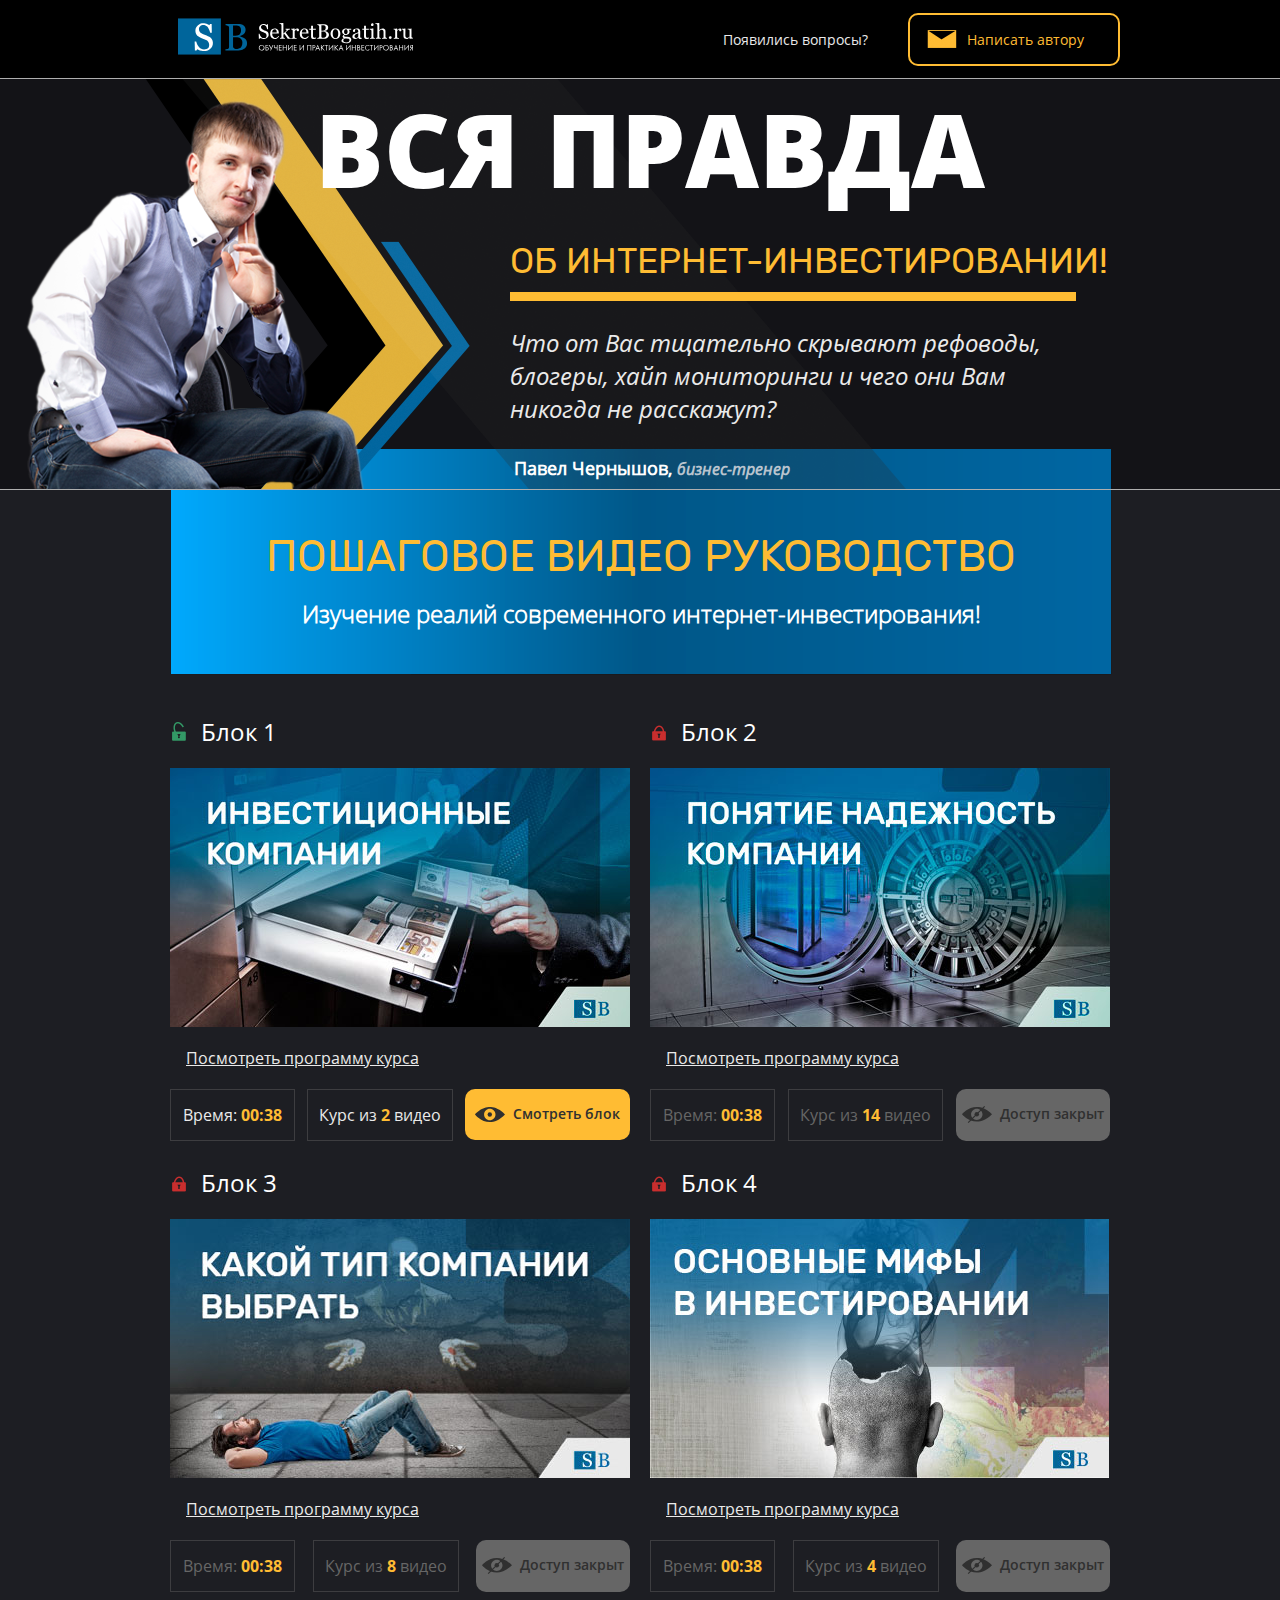
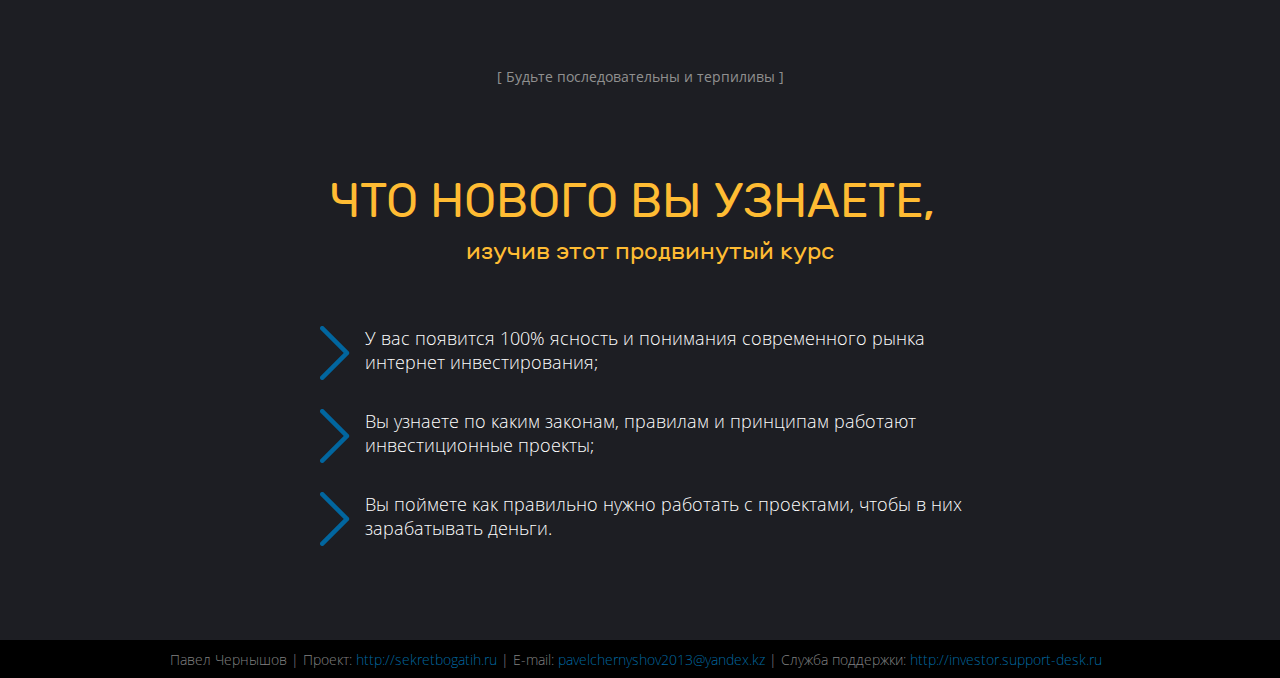
<file: index.html>
<!DOCTYPE html>
<html lang="en">
<head>
	<meta charset="UTF-8">
	<title>Секреты богатых</title>
	<link rel="stylesheet" href="css/main.css">
	<link rel="shortcut icon" href="favicon.ico" type="image/x-icon">
	<!--[if lt IE 9]>
<script src="dist/html5shiv.js"></script>
<![endif]-->
<!--[if lte IE 8]><script src="js/libs/selectivizr.js"></script><![endif]-->
</head>
<body>
	
	<header>
		<div class="top-bg">
			<div class="top-header">
				<a href="index.html"><img src="img/logo.svg" width="235" height="37" alt="logo"></a>
				<div class="header-info">
					<div class="question">Появились вопросы?</div>
					<div class="button-menu" id="mail-author"><span class="email-img"></span>Написать автору</div>
				</div>
			</div>
		</div>
		
		<section class="header-content">
			<div class="wrapper">
				<div class="arrows-bg"></div>
				<div class="author-img"></div>
				<h1 class="main-h">вся правда</h1>
				<div class="desc-text">
					<span class="main-desc">об интернет-инвестировании!</span>
					<div class="line"></div>
					<p class="desc">Что от Вас тщательно скрывают рефоводы, 
						блогеры, хайп мониторинги и чего они Вам 
						никогда не расскажут?
					</p>
					<h4 class="author-name">Павел Чернышов, <span class="bt">бизнес-тренер</span></h4>
				</div>
				
				<div class="block">
					<div class="text">
						<h2 class="main-text">Пошаговое видео руководство</h2>

						<h3 class="desc-block">Изучение реалий современного интернет-инвестирования!</h3>
					</div>
				</div>
			</div>
		</section>
		<div class="border-bottom"></div>
	</header>

	<div class="wrapper">
		<section class="content">
			<div class="flex-container">
				<div class="block-container">
					<div class="islocked">
						<img src="img/not-locked.png" alt="opened"><span class="block-name">Блок 1</span>
					</div>
					<div class="video-image">
						<img src="img/block1.jpg" alt="first image">
					</div>
					<div><a href="javascript:void(0)" class="watch-pr" data-id="1">Посмотреть программу курса</a></div>
					<div class="container">
						<div class="time-block">
							Время: <span class="marked">00:38</span>
						</div>
						<div class="video-count-block">
							Курс из <span class="marked">2</span> видео
						</div>
						<a href="singlepage.html"><div class="button-menu"><span class="watch-img"></span>Смотреть блок</div></a>
					</div>
				</div>
				<div class="block-container">
					<div class="islocked">
						<img src="img/locked.png" alt="opened"><span class="block-name">Блок 2</span>
					</div>
					<div class="video-image">
						<img src="img/block2.jpg" alt="first image">
					</div>
					<a href="javascript:void(0)" class="watch-pr" data-id="2">Посмотреть программу курса</a>
					<div class="container closed-cont">
						<div class="time-block">
							Время: <span class="marked">00:38</span>
						</div>
						<div class="video-count-block">
							Курс из <span class="marked">14</span> видео
						</div>
						<div class="closed-butt"><span class="watch-img closed"></span>Доступ закрыт</div>
					</div>
				</div>
				<div class="block-container">
					<div class="islocked">
						<img src="img/locked.png" alt="opened"><span class="block-name">Блок 3</span>
					</div>
					<div class="video-image">
						<img src="img/block3.jpg" alt="first image">
					</div>
					<div><a href="javascript:void(0)" class="watch-pr" data-id="3">Посмотреть программу курса</a></div>
					<div class="container closed-cont">
						<div class="time-block">
							Время: <span class="marked">00:38</span>
						</div>
						<div class="video-count-block">
							Курс из <span class="marked">8</span> видео
						</div>
						<div class="closed-butt"><span class="watch-img closed"></span>Доступ закрыт</div>
					</div>
				</div>
				<div class="block-container">
					<div class="islocked">
						<img src="img/locked.png" alt="opened"><span class="block-name">Блок 4</span>
					</div>
					<div class="video-image">
						<img src="img/block4.jpg" alt="first image">
					</div>
					<div><a href="javascript:void(0)" class="watch-pr" data-id="4">Посмотреть программу курса</a></div>
					<div class="container closed-cont">
						<div class="time-block">
							Время: <span class="marked">00:38</span>
						</div>
						<div class="video-count-block">
							Курс из <span class="marked">4</span> видео
						</div>
						<div class="closed-butt"><span class="watch-img closed"></span>Доступ закрыт</div>
					</div>
				</div>
			</div>
		</section>

		<div class="solid-text">[ Будьте последовательны и терпиливы ]</div>

		<section class="adv">
			<div class="title">
				<p>что нового вы узнаете, <p class="small">изучив этот продвинутый курс</p></p>
			</div>
			<ul class="list">
				<li><span class="marker"></span>У вас появится 100% ясность и понимания современного рынка 
					интернет инвестирования;
				</li>
				<li><span class="marker"></span>Вы узнаете по каким законам, правилам и принципам работают 
					инвестиционные проекты;
				</li>
				<li><span class="marker"></span>Вы поймете как  правильно нужно работать с проектами, чтобы 
					в них зарабатывать деньги.
				</li>
			</ul>
		</section>
	</div>
	<!-- 4 модальных окна посмотреть программу курса -->
	<section class="popup-window" data-id="1">
		<header>
			<h1 class="block-name">Блок №1</h1>
			<h2 class="title">инвестиционные компании</h2>
			<div class="close"></div>
		</header>
		<div class="popup-wrap">
			<div class="info">
				<span class="text-count">Количество видео: <span class="count">2</span></span>
				<span class="text-time">Время для изучения: <span class="time">32:48</span></span>
			</div>
			<div class="popup-content">
				<h1 class="title">Программа курса</h1>

				<div class="classes">
					<div class="class">
						<span class="title">занятие № 1</span>
						<ul>
							<li>Что такое инвестиционная компания? - Банк, Реальный бизнес, ДУ, хайп, Матрица, Пирамида?</li>
							<li>Как работают инвестиционные компании? - схемы и правила для каждого типа проекта!</li>
							<li>Какие бывают типы и виды инвестиционных компаний? - Банк, Реальный бизнес, Проект, ДУ, хайп, Матрица, Пирамида?</li>
						</ul>
					</div>
					<div class="class">
						<span class="title">занятие № 2</span>
						<ul>
							<li>Что такое инвестиционная компания? - Банк, Реальный бизнес, ДУ, хайп, Матрица, Пирамида?</li>
							<li>Как работают инвестиционные компании? - схемы и правила для каждого типа проекта!</li>
							<li>Какие бывают типы и виды инвестиционных компаний? - Банк, Реальный бизнес, Проект, ДУ, хайп, Матрица, Пирамида?</li>
						</ul>
					</div>
					<div class="class">
						<span class="title">занятие № 3</span>
						<ul>
							<li>Что такое инвестиционная компания? - Банк, Реальный бизнес, ДУ, хайп, Матрица, Пирамида?</li>
							<li>Как работают инвестиционные компании? - схемы и правила для каждого типа проекта!</li>
							<li>Какие бывают типы и виды инвестиционных компаний? - Банк, Реальный бизнес, Проект, ДУ, хайп, Матрица, Пирамида?</li>
						</ul>
					</div>
				</div><!-- classes -->
			</div><!-- popup content -->
		</div>
	</section>
	<section class="popup-window" data-id="2">
		<header>
			<h1 class="block-name">Блок №2</h1>
			<h2 class="title">инвестиционные компании</h2>
			<div class="close"></div>
		</header>
		<div class="popup-wrap">
			<div class="info">
				<span class="text-count">Количество видео: <span class="count">2</span></span>
				<span class="text-time">Время для изучения: <span class="time">32:48</span></span>
			</div>
			<div class="popup-content">
				<h1 class="title">Программа курса</h1>

				<div class="classes">
					<div class="class">
						<span class="title">занятие № 1</span>
						<ul>
							<li>Что такое инвестиционная компания? - Банк, Реальный бизнес, ДУ, хайп, Матрица, Пирамида?</li>
							<li>Как работают инвестиционные компании? - схемы и правила для каждого типа проекта!</li>
							<li>Какие бывают типы и виды инвестиционных компаний? - Банк, Реальный бизнес, Проект, ДУ, хайп, Матрица, Пирамида?</li>
						</ul>
					</div>
					<div class="class">
						<span class="title">занятие № 2</span>
						<ul>
							<li>Что такое инвестиционная компания? - Банк, Реальный бизнес, ДУ, хайп, Матрица, Пирамида?</li>
							<li>Как работают инвестиционные компании? - схемы и правила для каждого типа проекта!</li>
							<li>Какие бывают типы и виды инвестиционных компаний? - Банк, Реальный бизнес, Проект, ДУ, хайп, Матрица, Пирамида?</li>
						</ul>
					</div>
					<div class="class">
						<span class="title">занятие № 3</span>
						<ul>
							<li>Что такое инвестиционная компания? - Банк, Реальный бизнес, ДУ, хайп, Матрица, Пирамида?</li>
							<li>Как работают инвестиционные компании? - схемы и правила для каждого типа проекта!</li>
							<li>Какие бывают типы и виды инвестиционных компаний? - Банк, Реальный бизнес, Проект, ДУ, хайп, Матрица, Пирамида?</li>
						</ul>
					</div>
				</div><!-- classes -->
			</div><!-- popup content -->
		</div>
	</section>
	<section class="popup-window" data-id="3">
		<header>
			<h1 class="block-name">Блок №3</h1>
			<h2 class="title">инвестиционные компании</h2>
			<div class="close"></div>
		</header>
		<div class="popup-wrap">
			<div class="info">
				<span class="text-count">Количество видео: <span class="count">2</span></span>
				<span class="text-time">Время для изучения: <span class="time">32:48</span></span>
			</div>
			<div class="popup-content">
				<h1 class="title">Программа курса</h1>

				<div class="classes">
					<div class="class">
						<span class="title">занятие № 1</span>
						<ul>
							<li>Что такое инвестиционная компания? - Банк, Реальный бизнес, ДУ, хайп, Матрица, Пирамида?</li>
							<li>Как работают инвестиционные компании? - схемы и правила для каждого типа проекта!</li>
							<li>Какие бывают типы и виды инвестиционных компаний? - Банк, Реальный бизнес, Проект, ДУ, хайп, Матрица, Пирамида?</li>
						</ul>
					</div>
					<div class="class">
						<span class="title">занятие № 2</span>
						<ul>
							<li>Что такое инвестиционная компания? - Банк, Реальный бизнес, ДУ, хайп, Матрица, Пирамида?</li>
							<li>Как работают инвестиционные компании? - схемы и правила для каждого типа проекта!</li>
							<li>Какие бывают типы и виды инвестиционных компаний? - Банк, Реальный бизнес, Проект, ДУ, хайп, Матрица, Пирамида?</li>
						</ul>
					</div>
					<div class="class">
						<span class="title">занятие № 3</span>
						<ul>
							<li>Что такое инвестиционная компания? - Банк, Реальный бизнес, ДУ, хайп, Матрица, Пирамида?</li>
							<li>Как работают инвестиционные компании? - схемы и правила для каждого типа проекта!</li>
							<li>Какие бывают типы и виды инвестиционных компаний? - Банк, Реальный бизнес, Проект, ДУ, хайп, Матрица, Пирамида?</li>
						</ul>
					</div>
				</div><!-- classes -->
			</div><!-- popup content -->
		</div>
	</section>
	<section class="popup-window" data-id="4">
		<header>
			<h1 class="block-name">Блок №4</h1>
			<h2 class="title">инвестиционные компании</h2>
			<div class="close"></div>
		</header>
		<div class="popup-wrap">
			<div class="info">
				<span class="text-count">Количество видео: <span class="count">2</span></span>
				<span class="text-time">Время для изучения: <span class="time">32:48</span></span>
			</div>
			<div class="popup-content">
				<h1 class="title">Программа курса</h1>

				<div class="classes">
					<div class="class">
						<span class="title">занятие № 1</span>
						<ul>
							<li>Что такое инвестиционная компания? - Банк, Реальный бизнес, ДУ, хайп, Матрица, Пирамида?</li>
							<li>Как работают инвестиционные компании? - схемы и правила для каждого типа проекта!</li>
							<li>Какие бывают типы и виды инвестиционных компаний? - Банк, Реальный бизнес, Проект, ДУ, хайп, Матрица, Пирамида?</li>
						</ul>
					</div>
					<div class="class">
						<span class="title">занятие № 2</span>
						<ul>
							<li>Что такое инвестиционная компания? - Банк, Реальный бизнес, ДУ, хайп, Матрица, Пирамида?</li>
							<li>Как работают инвестиционные компании? - схемы и правила для каждого типа проекта!</li>
							<li>Какие бывают типы и виды инвестиционных компаний? - Банк, Реальный бизнес, Проект, ДУ, хайп, Матрица, Пирамида?</li>
						</ul>
					</div>
					<div class="class">
						<span class="title">занятие № 3</span>
						<ul>
							<li>Что такое инвестиционная компания? - Банк, Реальный бизнес, ДУ, хайп, Матрица, Пирамида?</li>
							<li>Как работают инвестиционные компании? - схемы и правила для каждого типа проекта!</li>
							<li>Какие бывают типы и виды инвестиционных компаний? - Банк, Реальный бизнес, Проект, ДУ, хайп, Матрица, Пирамида?</li>
						</ul>
					</div>
				</div><!-- classes -->
			</div><!-- popup content -->
		</div>
	</section>





	<section class="closed-popup">
		<h1 class="title">доступ к блокам открывается последовательно!</h1>
		<div class="separator"></div>
		<p class="desc">Каждые 24 часа Вам будет открываться следующий блок материалов.</p>

		<div class="block-email">Ссылка придет Вам на Email</div>
	</section>


	<section class="mailto-author">
		<div class="close"></div>
		<form id="form">
			<label for="name" class="name">Ваше имя: <input id="name" type="text" name="name" placeholder="Имя..." required></label>
			<label for="email" class="email">Ваш Email: <input id="email" type="email" name="email" placeholder="example@.com" required></label>
			<textarea placeholder="Сообщение..." class="msg" name="msg" id="msg" required></textarea>
			<div class="submit-wrapper">
				<button type="submit" class="button-send">Отправить</button>
			</div>
		</form>
	</section>

	<section class="msg-box">Ваше сообщение успешно отправлено! 
		<span class="checkmark">
			<div class="checkmark-stem"></div>
			<div class="checkmark-kick"></div>
		</span>
	</section>
	<footer>
		<div class="wrapper">
			<span>Павел Чернышов | </span>
			<span>Проект: <a href="http://sekretbogatih.ru" class="mark">http://sekretbogatih.ru</a> | </span>
			<span>E-mail: <a class="mark" href="mailto:pavelchernyshov2013@yandex.kz">pavelchernyshov2013@yandex.kz</a> | </span>
			<span>Служба поддержки: <a href="http://investor.support-desk.ru" class="mark">http://investor.support-desk.ru</a></span>
		</div>
	</footer>

	<script src="https://code.jquery.com/jquery-3.1.1.min.js"></script>
	<script src="js/main.js"></script>
</body>
</html>
</file>
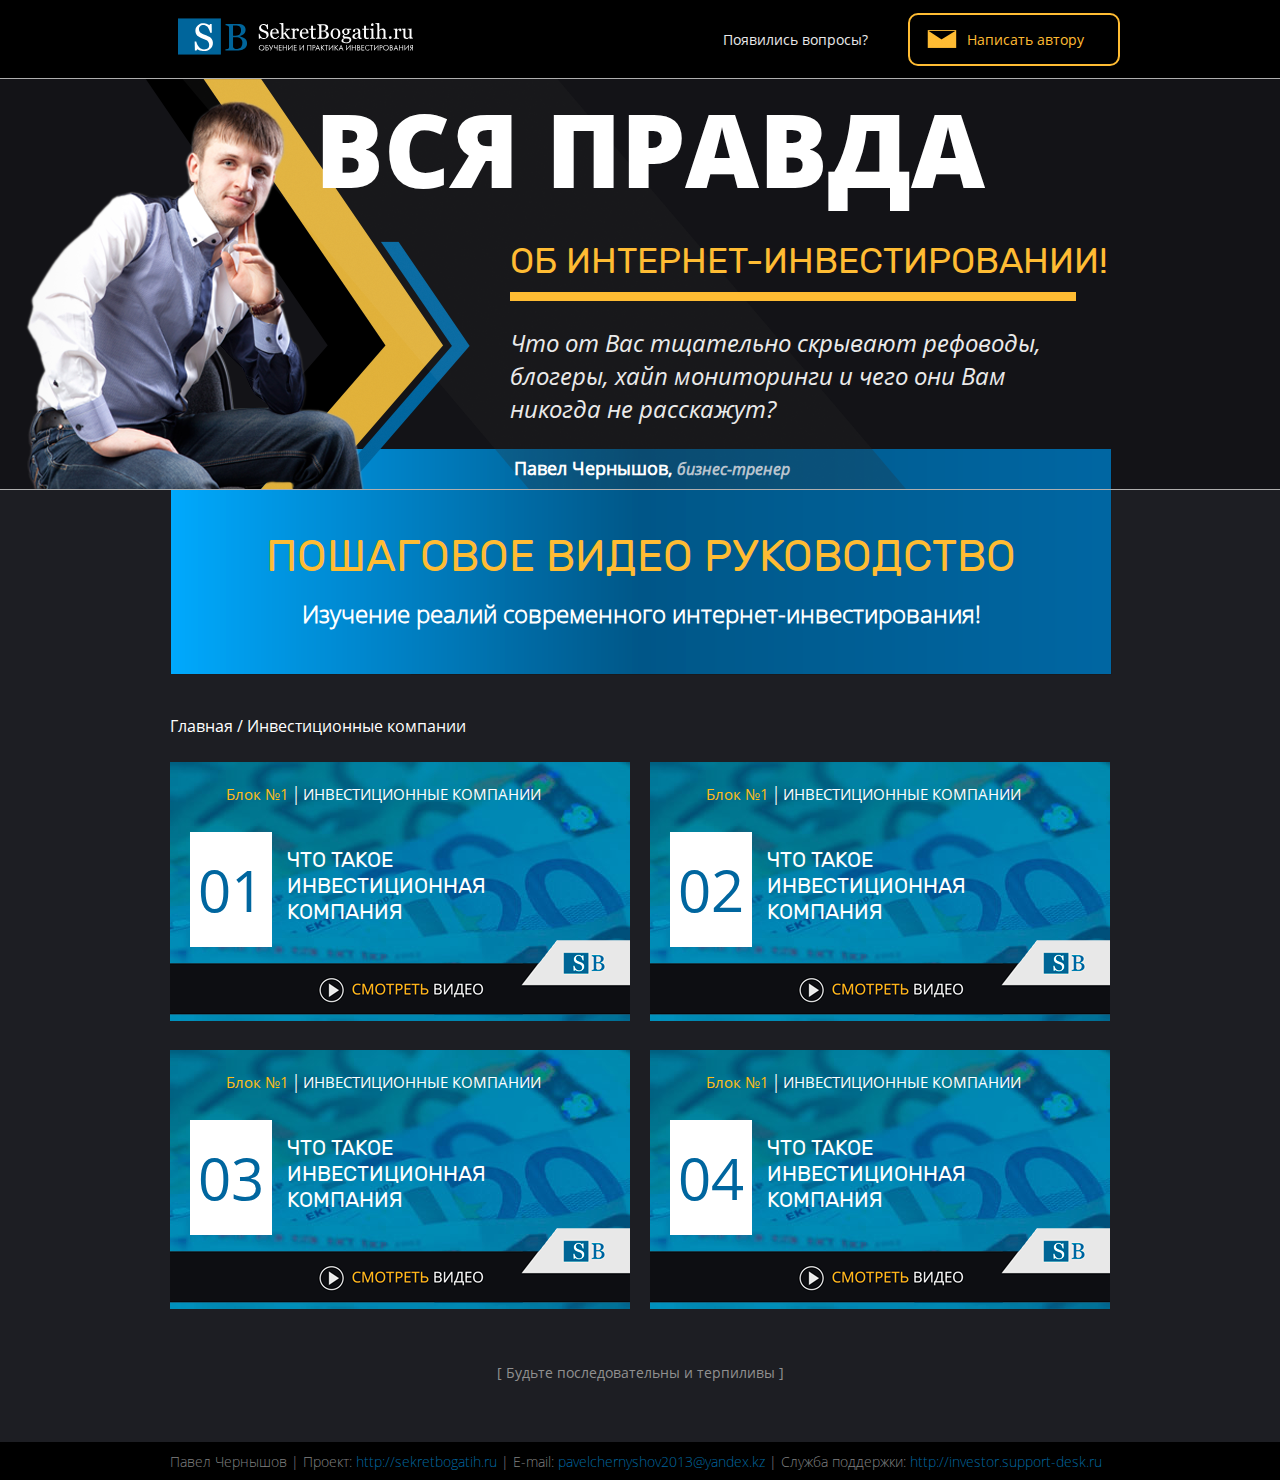
<file: singlepage.html>
<!DOCTYPE html>
<html lang="en">
<head>
	<meta charset="UTF-8">
	<title>Блок №1</title>
	<link rel="stylesheet" href="css/main.css">
	<link rel="shortcut icon" href="favicon.ico" type="image/x-icon">
	<!--[if lt IE 9]>
<script src="dist/html5shiv.js"></script>
<![endif]-->
<!--[if lte IE 8]><script src="js/libs/selectivizr.js"></script><![endif]-->
</head>
<body>
	<div class="shadow"></div><!--тень для главное страницы при открытии видео -->
	<header>
		<div class="top-bg">
			<div class="top-header">
				<a href="index.html"><img src="img/logo.svg" width="235" height="37" alt="logo"></a>
				<div class="header-info">
					<div class="question">Появились вопросы?</div>
					<div class="button-menu" id="mail-author"><span class="email-img"></span>Написать автору</div>
				</div>
			</div>
		</div>
		
		<section class="header-content">
			<div class="wrapper">
				<div class="arrows-bg"></div>
				<div class="author-img"></div>
				<h1 class="main-h">вся правда</h1>
				<div class="desc-text">
					<span class="main-desc">об интернет-инвестировании!</span>
					<div class="line"></div>
					<p class="desc">Что от Вас тщательно скрывают рефоводы, 
						блогеры, хайп мониторинги и чего они Вам 
						никогда не расскажут?
					</p>
					<h4 class="author-name">Павел Чернышов, <span class="bt">бизнес-тренер</span></h4>
				</div>
				
				<div class="block">
					<div class="text">
						<h2 class="main-text">Пошаговое видео руководство</h2>

						<h3 class="desc-block">Изучение реалий современного интернет-инвестирования!</h3>
					</div>
				</div>
			</div>
		</section>
		<div class="border-bottom"></div>
	</header>

	<section class="content wrapper">
		<div class="refs">
			<a href="index.html">Главная</a>
			<span>/</span>
			<a href="#" class="active">Инвестиционные компании</a>
		</div>
		<div class="flex-container">
			<div class="frame-block">
				<div class="video-ref" data-id="1">
					<div class="video-block">
						<div class="block-name"><span class="active">Блок №1</span><span> | </span><span class="block-title">инвестиционные компании</span></div>
						<div class="block-text">
							<div class="number">01</div>
							<p class="title">что такое инвестиционная компания</p>
						</div>
						<div class="watch-video"></div>
						<img src="img/block1/block1.jpg" alt="first video">
					</div>
				</div>
				<div class="youtube-block">
					<div class="close"></div>
					<iframe class="frame" width="700" height="412" src="https://www.youtube.com/embed/IjMETiA6vU0" frameborder="0" allowfullscreen></iframe>
				</div>
			</div>
			<div class="frame-block">
				<div class="video-ref" data-id="2">
					<div class="video-block">
						<div class="block-name"><span class="active">Блок №1</span><span> | </span><span class="block-title">инвестиционные компании</span></div>
						<div class="block-text">
							<div class="number">02</div>
							<p class="title">что такое инвестиционная компания</p>
						</div>
						<div class="watch-video"></div>
						<img src="img/block1/block1.jpg" alt="first video">
					</div>
				</div>
				<div class="youtube-block">
					<div class="close"></div>
					<iframe class="frame" width="700" height="412" src="https://www.youtube.com/embed/XUkLJHSdcZs" frameborder="0" allowfullscreen></iframe>
				</div>
			</div>
			<div class="frame-block">
				<div class="video-ref" data-id="3">
					<div class="video-block">
						<div class="block-name"><span class="active">Блок №1</span><span> | </span><span class="block-title">инвестиционные компании</span></div>
						<div class="block-text">
							<div class="number">03</div>
							<p class="title">что такое инвестиционная компания</p>
						</div>
						<div class="watch-video"></div>
						<img src="img/block1/block1.jpg" alt="first video">
					</div>
				</div>
				<div class="youtube-block">
					<div class="close"></div>
					<iframe class="frame" width="700" height="412" src="https://www.youtube.com/embed/IjMETiA6vU0" frameborder="0" allowfullscreen></iframe>
				</div>
			</div>
			<div class="frame-block">
				<div class="video-ref" data-id="4">
					<div class="video-block">
						<div class="block-name"><span class="active">Блок №1</span><span> | </span><span class="block-title">инвестиционные компании</span></div>
						<div class="block-text">
							<div class="number">04</div>
							<p class="title">что такое инвестиционная компания</p>
						</div>
						<div class="watch-video"></div>
						<img src="img/block1/block1.jpg" alt="first video">
					</div>
				</div>
				<div class="youtube-block">
					<div class="close"></div>
					<iframe class="frame" width="700" height="412" src="https://www.youtube.com/embed/XUkLJHSdcZs" frameborder="0" allowfullscreen></iframe>
				</div>
			</div>
		</div>
	</section>

	<div class="solid-text mb">[ Будьте последовательны и терпиливы ]</div>
	
	<section class="mailto-author">
		<div class="close"></div>
		<form id="form">
			<label for="name" class="name">Ваше имя: <input type="text" name="name" placeholder="Имя..." required></label>
			<label for="email" class="email">Ваш Email: <input type="email" name="email" placeholder="example@.com" required></label>
			<textarea placeholder="Сообщение..." class="msg" name="msg" required></textarea>
			<div class="submit-wrapper">
				<button type="submit" class="button-send">Отправить</button>
			</div>
		</form>
	</section>
	<section class="msg-box">Ваше сообщение успешно отправлено! 
		<span class="checkmark">
			<div class="checkmark-stem"></div>
			<div class="checkmark-kick"></div>
		</span>
	</section>
	<footer class="mt">
		<div class="wrapper">
			<span>Павел Чернышов | </span>
			<span>Проект: <a href="http://sekretbogatih.ru" class="mark">http://sekretbogatih.ru</a> | </span>
			<span>E-mail: <a class="mark" href="mailto:pavelchernyshov2013@yandex.kz">pavelchernyshov2013@yandex.kz</a> | </span>
			<span>Служба поддержки: <a href="http://investor.support-desk.ru" class="mark">http://investor.support-desk.ru</a></span>
		</div>
	</footer>
	<script src="https://code.jquery.com/jquery-3.1.1.min.js"></script>
	<script src="js/single-main.js"></script>
</body>
</html>
</file>
<file: css/main.css>
@font-face {
  font-family: "OpenSans";
  src: url("../fonts/OpenSansRegular/OpenSansRegular.eot");
  src: url("../fonts/OpenSansRegular/OpenSansRegular.eot?#iefix") format("embedded-opentype"), url("../fonts/OpenSansRegular/OpenSansRegular.woff") format("woff"), url("../fonts/OpenSansRegular/OpenSansRegular.ttf") format("truetype");
  font-style: normal;
  font-weight: normal; }
@font-face {
  font-family: "OpenSansExtra";
  src: url("../fonts/OpenSansExtraBold/OpenSansExtraBold.eot");
  src: url("../fonts/OpenSansExtraBold/OpenSansExtraBold.eot?#iefix") format("embedded-opentype"), url("../fonts/OpenSansExtraBold/OpenSansExtraBold.woff") format("woff"), url("../fonts/OpenSansExtraBold/OpenSansExtraBold.ttf") format("truetype");
  font-style: normal;
  font-weight: normal; }
@font-face {
  font-family: Rubik;
  src: url("../fonts/Rubik-Regular.ttf"); }
@font-face {
  font-family: "OpenSansItalic";
  src: url("../fonts/OpenSansItalic/OpenSansItalic.eot");
  src: url("../fonts/OpenSansItalic/OpenSansItalic.eot?#iefix") format("embedded-opentype"), url("../fonts/OpenSansItalic/OpenSansItalic.woff") format("woff"), url("../fonts/OpenSansItalic/OpenSansItalic.ttf") format("truetype");
  font-style: normal;
  font-weight: normal; }
@font-face {
  font-family: "OpenSansLight";
  src: url("../fonts/OpenSansLight/OpenSansLight.eot");
  src: url("../fonts/OpenSansLight/OpenSansLight.eot?#iefix") format("embedded-opentype"), url("../fonts/OpenSansLight/OpenSansLight.woff") format("woff"), url("../fonts/OpenSansLight/OpenSansLight.ttf") format("truetype");
  font-style: normal;
  font-weight: normal; }
@font-face {
  font-family: "OpenSansBold";
  src: url("../fonts/OpenSansBold/OpenSansBold.eot");
  src: url("../fonts/OpenSansBold/OpenSansBold.eot?#iefix") format("embedded-opentype"), url("../fonts/OpenSansBold/OpenSansBold.woff") format("woff"), url("../fonts/OpenSansBold/OpenSansBold.ttf") format("truetype");
  font-style: normal;
  font-weight: normal; }
@font-face {
  font-family: "OpenSansSemi";
  src: url("../fonts/OpenSansSemiBold/OpenSansSemiBold.eot");
  src: url("../fonts/OpenSansSemiBold/OpenSansSemiBold.eot?#iefix") format("embedded-opentype"), url("../fonts/OpenSansSemiBold/OpenSansSemiBold.woff") format("woff"), url("../fonts/OpenSansSemiBold/OpenSansSemiBold.ttf") format("truetype");
  font-style: normal;
  font-weight: normal; }
* {
  margin: 0;
  padding: 0; }

img {
  max-width: 100%; }

ul {
  list-style-type: none; }

a {
  text-decoration: none;
  color: inherit;
  cursor: pointer; }

body {
  background: #1d1e23; }

.wrapper {
  box-sizing: border-box;
  width: 960px;
  margin: auto;
  padding-left: 10px;
  padding-right: 10px; }

.top-bg {
  background: #000;
  width: 100%; }

header {
  width: 100%; }
  header .top-header {
    padding-right: 10px;
    padding-left: 10px;
    display: flex;
    align-items: center;
    margin: auto;
    width: 960px;
    font-family: OpenSans; }
    header .top-header img {
      padding: 18px; }
    header .top-header .header-info {
      display: flex;
      flex-grow: 2;
      justify-content: flex-end; }
      header .top-header .header-info .question {
        align-self: center;
        color: #e9e9e9;
        font-size: 14px; }

.button-menu, .content .block-container .container .closed-butt {
  display: inline-block;
  outline: none;
  background: transparent;
  border: 2px solid #ffbc33;
  color: #ffbc33;
  padding: 15px 34px 15px 17px;
  font-size: 14px;
  border-radius: 10px;
  cursor: pointer;
  margin-left: 40px;
  transition: all .3s; }
  .button-menu .email-img, .content .block-container .container .closed-butt .email-img {
    float: left;
    -webkit-background-size: cover;
    background-size: cover;
    background: url(../img/email-head.png) no-repeat;
    width: 30px;
    height: 18px;
    margin-right: 10px;
    transition: all .3s; }

.border-bottom {
  border-bottom: 1px solid #afafaf; }

.header-content {
  position: relative;
  z-index: -2;
  border-top: 1px solid #afafaf;
  width: 100%;
  height: 410px;
  margin: auto;
  background: #131317; }
  .header-content .wrapper {
    position: relative; }
  .header-content .arrows-bg {
    width: 761px;
    height: 410px;
    margin-left: -25px;
    background: url(../img/header-bg.png) no-repeat; }
  .header-content .author-img {
    top: 0;
    left: -170px;
    position: absolute;
    background: url(../img/author.png) no-repeat;
    width: 408px;
    height: 410px; }
  .header-content .main-h {
    position: absolute;
    top: 0;
    left: 155px;
    text-transform: uppercase;
    font-size: 102px;
    color: white;
    font-family: OpenSansExtra; }
  .header-content .desc-text {
    position: absolute;
    top: 160px;
    left: 350px; }
    .header-content .desc-text .main-desc {
      text-transform: uppercase;
      color: #ffbc33;
      font-family: Rubik;
      font-size: 36px; }
    .header-content .desc-text .line {
      margin-top: 10px;
      width: 566px;
      height: 9px;
      background: #ffbc33; }
    .header-content .desc-text .desc {
      width: 540px;
      margin-top: 25px;
      color: white;
      font-size: 24px;
      font-family: OpenSansItalic;
      color: #eaeaea; }
  .header-content .block {
    overflow: hidden;
    position: relative;
    width: 942px;
    height: 226px;
    margin: auto;
    background: url(../img/block-bg.png) no-repeat;
    margin-top: -40px;
    z-index: -1;
    margin-bottom: 45px; }
    .header-content .block .text {
      text-align: center; }
    .header-content .block .main-text {
      margin-top: 80px;
      text-align: center;
      text-transform: uppercase;
      font-size: 44px;
      color: #ffbc33;
      font-family: Rubik;
      font-weight: normal; }
    .header-content .block .desc-block {
      font-family: OpenSansLight;
      font-size: 24px;
      text-align: center;
      color: white;
      margin-top: 15px; }
  .header-content .author-name {
    font-family: OpenSans;
    color: white;
    font-size: 18px;
    text-align: center;
    margin-top: 31px;
    margin-right: 315px; }
    .header-content .author-name .bt {
      font-family: OpenSansItalic;
      font-size: 16px;
      color: #b9c4ce; }

.flex-container {
  justify-content: space-between;
  display: flex;
  flex-wrap: wrap;
  justify-content: space-between; }

.content {
  margin-top: 225px; }
  .content .block-container {
    font-size: 0;
    width: 460px;
    margin-bottom: 25px; }
    .content .block-container:nth-child(2n) {
      margin-right: 0; }
    .content .block-container .islocked {
      margin-left: 2px; }
      .content .block-container .islocked .block-name {
        font-family: OpenSans;
        font-size: 24px;
        color: white;
        margin-left: 15px; }
    .content .block-container .video-image {
      margin: 20px 0; }
    .content .block-container .watch-pr {
      display: block;
      color: #eaeaea;
      font-family: OpenSans;
      font-size: 16px;
      text-decoration: underline;
      margin: 20px 16px;
      transition: all .3s; }
      .content .block-container .watch-pr:hover {
        color: #ffbd17; }
    .content .block-container .container {
      display: flex;
      justify-content: space-between; }
      .content .block-container .container .time-block, .content .block-container .container .video-count-block {
        display: inline-block;
        color: #eaeaea;
        font-size: 16px;
        padding: 14px 12px;
        border: 1px solid #3d3d40;
        font-family: OpenSans; }
        .content .block-container .container .time-block .marked, .content .block-container .container .video-count-block .marked {
          color: #ffbc33;
          font-family: OpenSansBold; }
      .content .block-container .container .video-count-block {
        padding: 14px 11px 14px 11px; }
      .content .block-container .container .button-menu, .content .block-container .container .closed-butt {
        font-size: 14px;
        background: #ffbc33;
        border: none;
        color: #303030;
        font-family: OpenSansSemi;
        margin-left: 0 !important;
        padding: 15px 10px 15px 10px; }
        .content .block-container .container .button-menu .watch-img, .content .block-container .container .closed-butt .watch-img {
          float: left;
          margin-top: 3px;
          background: url(../img/open-eye.svg) no-repeat;
          width: 30px;
          height: 18px;
          margin-right: 8px; }
        .content .block-container .container .button-menu:hover, .content .block-container .container .closed-butt:hover {
          background: white; }
      .content .block-container .container .closed-butt {
        background: #666666;
        padding: 15px 6px 15px 6px; }
        .content .block-container .container .closed-butt .closed {
          margin-top: 2px;
          background: url(../img/close-eye.svg) no-repeat !important; }
    .content .block-container .closed-cont .time-block, .content .block-container .closed-cont .video-count-block {
      color: #666666 !important; }

#mail-author:hover {
  color: white;
  border: 2px solid white;
  transition: all .3s; }
  #mail-author:hover .email-img {
    background: url(../img/email-hover.png) no-repeat;
    transition: all .3s; }

.solid-text {
  text-align: center;
  font-size: 14px;
  font-family: OpenSans;
  color: #909090;
  margin-top: 50px;
  margin-bottom: 90px; }

.adv {
  width: 640px;
  margin: auto;
  padding-left: 20px; }
  .adv .title p, .adv .popup-window header .block-name p, .popup-window header .adv .block-name p {
    color: #ffbc33;
    text-transform: uppercase;
    font-size: 48px;
    font-family: Rubik;
    line-height: 50px; }
  .adv .small {
    text-transform: unset !important;
    text-align: center;
    font-size: 24px !important; }
  .adv .list {
    font-family: OpenSansLight;
    color: white;
    font-size: 18px; }
    .adv .list .marker {
      float: left;
      width: 30px;
      height: 54px;
      background: url(../img/arrow.png) no-repeat;
      margin-left: -10px;
      margin-right: 15px; }
    .adv .list li {
      margin-top: 35px; }
      .adv .list li:first-child {
        margin-top: 50px; }

footer {
  margin-top: 100px;
  width: 100%;
  background: #000;
  padding: 8px 0;
  display: flex;
  justify-content: space-around;
  font-family: OpenSansLight; }
  footer span {
    color: #808080;
    font-size: 14px; }
  footer .mark {
    color: #00669f;
    transition: all .3s; }
    footer .mark:hover {
      color: white; }

.content .refs {
  font-size: 16px;
  color: white;
  font-family: OpenSans; }
  .content .refs .active {
    transition: all .3s; }
    .content .refs .active:hover {
      color: #ffbd17; }
  .content .refs a {
    transition: all .3s; }
    .content .refs a:hover {
      color: #ffbd17; }
.content .video-block {
  margin-top: 25px; }
  .content .video-block .block-name {
    position: absolute;
    left: 56px;
    margin-top: 20px; }
    .content .video-block .block-name .active {
      color: #ffbd17;
      font-size: 15px;
      font-family: OpenSans; }
    .content .video-block .block-name .block-title {
      color: white;
      text-transform: uppercase;
      font-family: OpenSans;
      font-size: 15px; }
    .content .video-block .block-name span {
      color: white;
      font-size: 20px; }
  .content .video-block .block-text {
    display: flex;
    top: 70px;
    left: 20px;
    position: absolute; }
    .content .video-block .block-text .number {
      background: white;
      padding: 18px 8px;
      color: #00669f;
      font-family: OpenSans;
      font-size: 58px;
      display: inline-block; }
    .content .video-block .block-text .title, .content .video-block .block-text .popup-window header .block-name, .popup-window header .content .video-block .block-text .block-name {
      display: inline-block;
      font-size: 21px;
      font-family: Rubik;
      text-transform: uppercase;
      color: white;
      width: 200px;
      margin-left: 15px;
      margin-top: 15px; }
.content .video-ref {
  display: block;
  cursor: pointer;
  position: relative; }

.shadow {
  position: fixed;
  top: 0;
  left: 0;
  width: 100%;
  height: 100%;
  background: rgba(0, 0, 0, 0.7);
  z-index: 900;
  visibility: hidden;
  opacity: 0;
  transition: visibility .7s, opacity .7s; }

.watch-video {
  background: url(../img/block1/watch.png) no-repeat;
  width: 460px;
  height: 75px;
  position: absolute;
  bottom: 10px; }

.youtube-block {
  background: #000;
  border: 3px solid #ffbc33;
  visibility: hidden;
  opacity: 0;
  transition: visibility .7s, opacity .7s;
  position: fixed;
  z-index: 999;
  left: 50%;
  top: 50%;
  transform: translate(-50%, -50%);
  padding: 45px; }
  .youtube-block .close {
    width: 25px;
    height: 25px;
    -webkit-background-size: cover;
    background-size: cover; }

.mb {
  margin-bottom: 60px !important; }

.mt {
  margin-top: 0; }

.close {
  position: absolute;
  width: 29px;
  height: 29px;
  right: 14px;
  top: 14px;
  background: url(../img/popup/close.png) no-repeat;
  cursor: pointer; }

.popup-window {
  z-index: 999;
  visibility: hidden;
  opacity: 0;
  position: fixed;
  transform: translate(-50%, -50%);
  left: 50%;
  top: 50%;
  width: 786px;
  background: #fff;
  transition: visibility .7s,opacity .7s;
  overflow-x: hidden; }
  .popup-window:after {
    content: "";
    width: 800px;
    height: 40px;
    margin-top: -40px;
    margin-left: -400px;
    display: block;
    position: absolute;
    left: 50%;
    z-index: 1;
    -webkit-box-shadow: inset 0px 0px 100px 100px rgba(255, 255, 255, 0.8);
    -moz-box-shadow: inset 0px 0px 100px 100px rgba(255, 255, 255, 0.8);
    box-shadow: inset 0px 0px 100px 100px rgba(255, 255, 255, 0.8); }
  .popup-window header {
    -webkit-box-sizing: border-box;
    -moz-box-sizing: border-box;
    box-sizing: border-box;
    position: relative;
    padding: 20px 40px;
    background: #00669f;
    color: white;
    font-family: OpenSansSemi; }
    .popup-window header .title, .popup-window header .block-name {
      text-transform: uppercase;
      font-size: 24px; }
  .popup-window .info {
    font-size: 18px;
    font-family: OpenSansLight;
    padding-top: 20px;
    padding-left: 40px; }
    .popup-window .info .text-time {
      margin-left: 65px; }
  .popup-window .popup-content {
    position: relative;
    margin-top: 38px;
    max-height: 505px;
    overflow: auto;
    padding-bottom: 40px;
    padding-left: 40px;
    border-top: 1px solid black;
    box-sizing: border-box; }
    .popup-window .popup-content .title, .popup-window .popup-content header .block-name, .popup-window header .popup-content .block-name {
      font-family: OpenSans;
      font-size: 36px;
      letter-spacing: 1px; }
    .popup-window .popup-content .classes {
      width: 470px; }
      .popup-window .popup-content .classes .class {
        margin-top: 25px; }
      .popup-window .popup-content .classes .title, .popup-window .popup-content .classes header .block-name, .popup-window header .popup-content .classes .block-name {
        text-transform: uppercase;
        color: #00669f;
        font-family: OpenSansSemi;
        font-size: 18px; }
      .popup-window .popup-content .classes ul {
        font-family: OpenSansLight;
        color: black;
        font-size: 18px; }
        .popup-window .popup-content .classes ul li {
          margin-top: 10px; }
          .popup-window .popup-content .classes ul li:before {
            content: "- "; }

.closed-popup {
  position: fixed;
  visibility: hidden;
  opacity: 0;
  top: 50%;
  left: 50%;
  transform: translate(-50%, -50%);
  text-align: center;
  border-radius: 17px;
  box-sizing: border-box;
  padding-top: 25px;
  width: 500px;
  height: 190px;
  background: white;
  transition: visibility .7s,opacity .7s; }
  .closed-popup .title, .closed-popup .popup-window header .block-name, .popup-window header .closed-popup .block-name {
    text-transform: uppercase;
    color: #c92e2e;
    font-family: Rubik;
    font-size: 24px;
    text-align: center; }
  .closed-popup .separator {
    width: 357px;
    height: 2px;
    background: #000;
    margin: 12px auto 15px auto; }
  .closed-popup .desc {
    font-family: OpenSans;
    font-size: 14px;
    text-align: center;
    padding-bottom: 10px; }
  .closed-popup .block-email {
    margin-top: 10px;
    display: inline-block;
    padding: 5px 20px;
    background: #000;
    color: white;
    margin: auto;
    text-align: center;
    font-family: OpenSans;
    font-size: 14px; }

.mailto-author {
  position: fixed;
  visibility: hidden;
  opacity: 0;
  top: 50%;
  left: 50%;
  transform: translate(-50%, -50%);
  background: black;
  border-radius: 10px;
  width: 700px;
  color: white;
  font-size: 16px;
  padding: 40px 40px;
  padding-bottom: 20px;
  border: 3px solid #ffbc33;
  transition: visibility .7s,opacity .7s; }
  .mailto-author .close {
    width: 18px;
    height: 18px;
    background-size: cover; }
  .mailto-author form {
    display: flex;
    flex-wrap: wrap;
    justify-content: space-between; }
  .mailto-author input {
    border-radius: 5px;
    font-family: OpenSans;
    padding: 5px;
    outline: none;
    border: none;
    min-width: 200px; }
  .mailto-author label {
    font-family: OpenSans;
    font-size: 16px; }
  .mailto-author .name, .mailto-author .email {
    flex-grow: 1; }
  .mailto-author .email {
    text-align: right; }
  .mailto-author .msg {
    width: 100%;
    margin-top: 20px;
    resize: none;
    padding: 5px;
    font-size: 16px;
    font-family: OpenSans;
    min-height: 100px; }
  .mailto-author .button-send {
    font-family: OpenSans;
    color: #ffbc33;
    padding: 10px 20px;
    border: 2px solid #ffbc33;
    background: black;
    outline: none;
    border-radius: 5px;
    font-size: 16px;
    margin-top: 25px;
    float: right;
    cursor: pointer;
    transition: all .3s; }
    .mailto-author .button-send:hover {
      color: white;
      border: 2px solid white; }
  .mailto-author .submit-wrapper {
    width: 100%;
    text-align: right; }

.msg-box {
  visibility: hidden;
  opacity: 0;
  position: fixed;
  top: 50%;
  left: 50%;
  transform: translate(-50%, -50%);
  background: #000;
  padding: 40px;
  color: white;
  font-size: 18px;
  width: 700px;
  text-align: center;
  font-family: OpenSans;
  margin: auto;
  border-radius: 10px;
  border: 3px solid #ffbc33;
  transition: visibility .7s,opacity .7s; }

.checkmark {
  display: inline-block;
  width: 45px;
  height: 14px;
  -ms-transform: rotate(45deg);
  -webkit-transform: rotate(45deg);
  transform: rotate(45deg); }

.checkmark-stem {
  position: absolute;
  width: 7px;
  height: 26px;
  background-color: green;
  left: 25px;
  top: -18px; }

.checkmark-kick {
  position: absolute;
  width: 20px;
  height: 6px;
  background-color: green;
  left: 12px;
  top: 6px; }

/*# sourceMappingURL=main.css.map */
</file>
